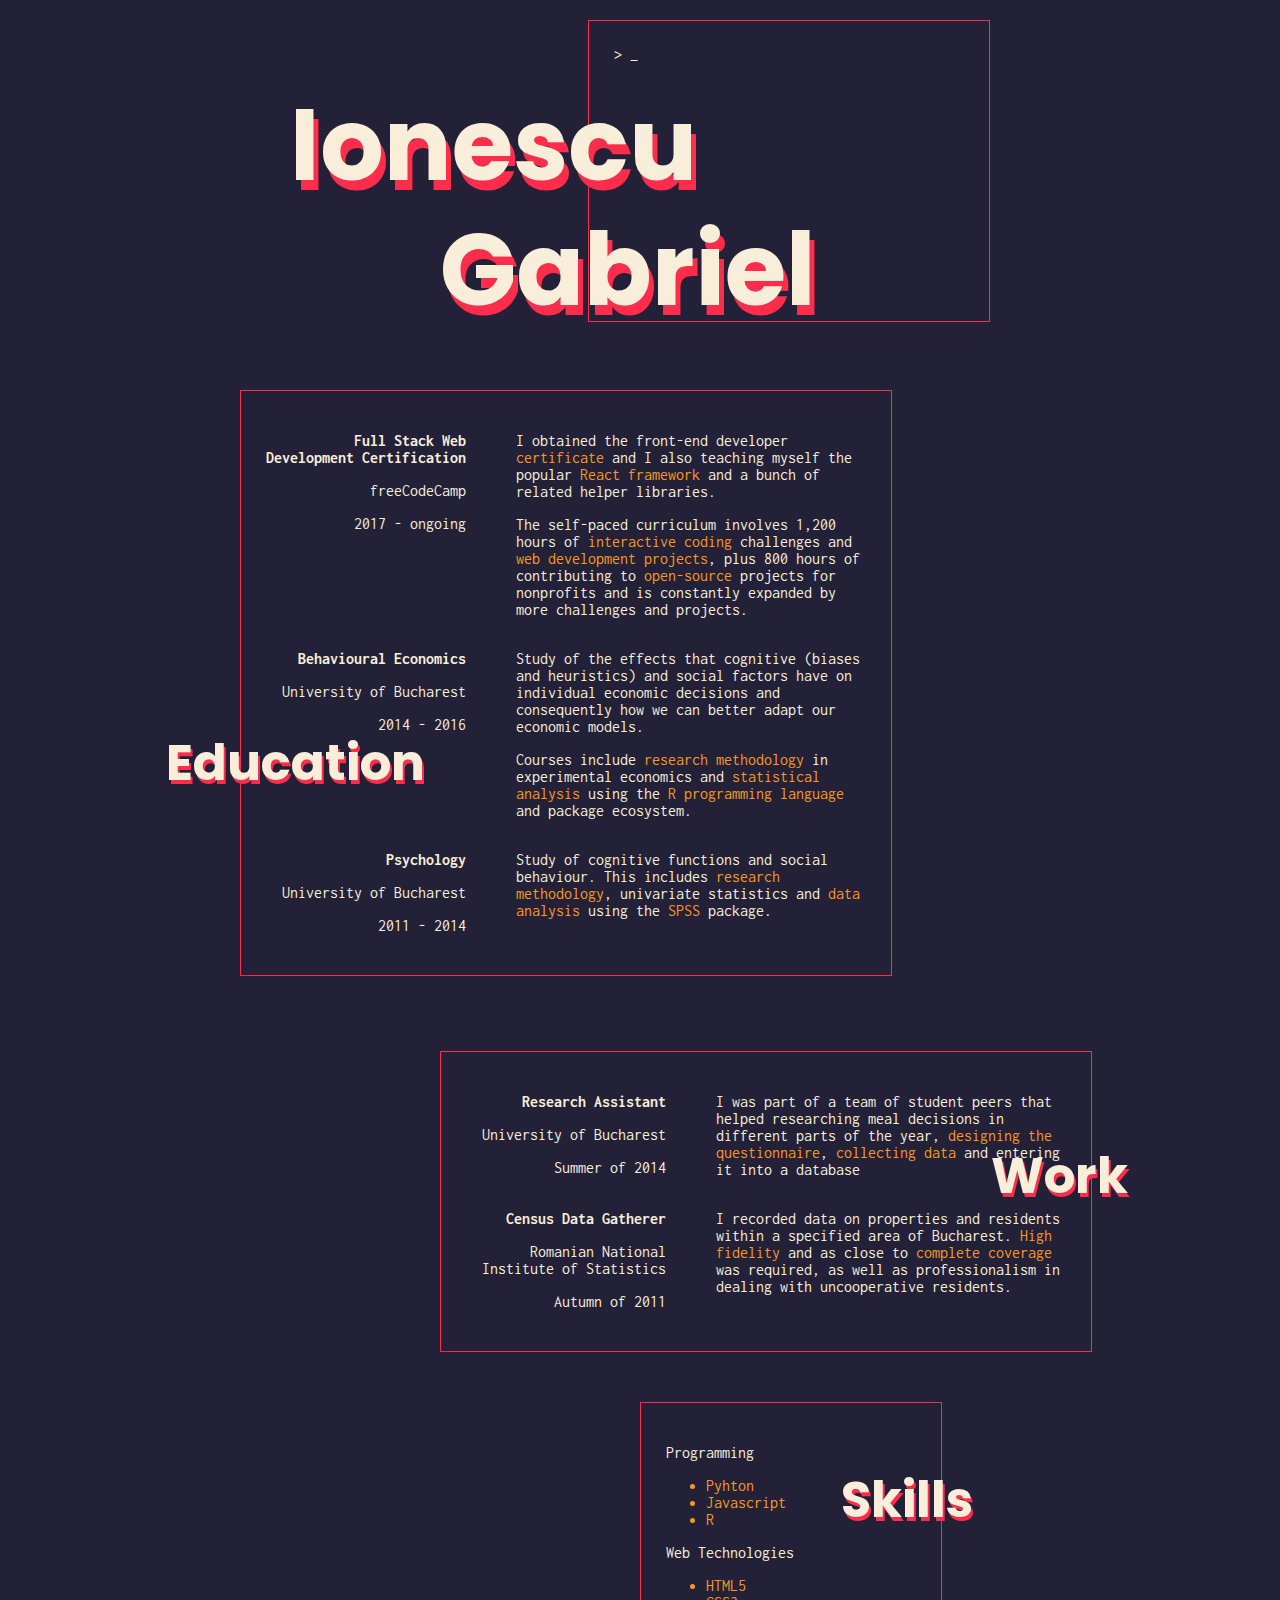
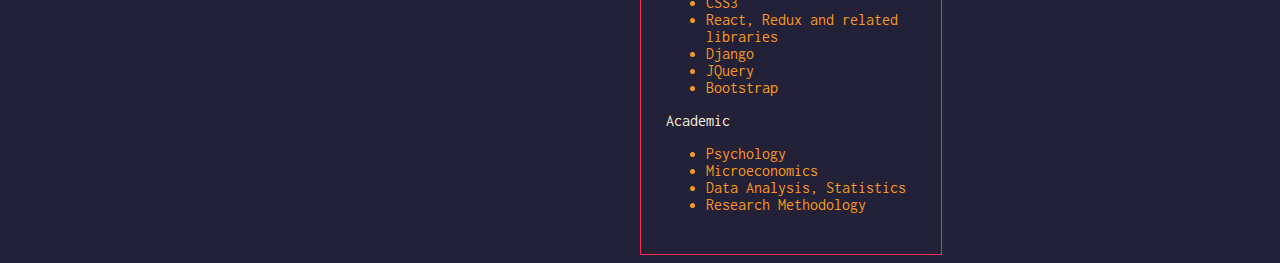
<file: index.html>
<!DOCTYPE html>
<html>
  <head>
    <link href="style.css" rel="stylesheet">
    <script src="typed.js"></script>
    <script>
      document.addEventListener("DOMContentLoaded", function(){
        Typed.new("#content", {
          strings: ["> <span class=\"highlight\">self</span>-taught programmer^1000<br>> aspiring <span class=\"highlight\">web</span> developer^1000<br>> gabriel.nv.ionescu@gmail.com "],
          startDelay: 500,
          showCursor: true,
          cursorChar: "_",
          contentType: "html",
          typeSpeed: 30
        });
      });
    </script>
  </head>
  <body>
    <div class="container">
      <header>
        <h1><span id="firstName">Ionescu</span></br><span id="lastName">Gabriel</span></h1>
        <div id="console">
          <p><span id="content"></span></p>
        </div>
      </header>

      <section id="education">
        <h1>Education</h1>
        <div class="degree">
          <div class="left">
            <p class="emphasis">Full Stack Web</br>Development Certification</p>
            <p>freeCodeCamp</p>
            <p>2017 - ongoing</p>
          </div>
          <div class="right">
            <p>I obtained the front-end developer <span class="highlight">certificate</span> and I also teaching myself the popular <span class="highlight">React framework</span> and a bunch of related helper libraries.</p>
            <p>The self-paced curriculum involves 1,200 hours of <span class="highlight">interactive coding</span> challenges and <span class="highlight">web development projects</span>, plus 800 hours of contributing to <span class="highlight">open-source</span> projects for nonprofits and is constantly expanded by more challenges and projects.</p>
            </div>
        </div>

        <div class="degree">
          <div class="left">
            <p class="emphasis">Behavioural Economics</p>
            <p>University of Bucharest</p>
            <p>2014 - 2016</p>
          </div>
          <div class="right">
            <p>Study of the effects that cognitive (biases and heuristics) and social factors have on individual economic decisions and consequently how we can better adapt our economic models.</p>
            <p>Courses include <span class="highlight">research methodology</span> in experimental economics and <span class="highlight">statistical analysis</span> using the <span class="highlight">R programming language</span> and package ecosystem.</p>
          </div>
        </div>

        <div class="degree">
          <div class="left">
            <p class="emphasis">Psychology</p>
            <p>University of Bucharest</p>
            <p>2011 - 2014</p>
          </div>
          <div class="right">
            <p>Study of cognitive functions and social behaviour. This includes <span class="highlight">research methodology</span>, univariate statistics and <span class="highlight">data analysis</span> using the <span class="highlight">SPSS</span> package.</p>
          </div>
        </div>
      </section>

      <section id="work">
        <h1>Work</h1>
        <div>
          <div class="left">
            <p class="emphasis">Research Assistant</p>
            <p>University of Bucharest</p>
            <p>Summer of 2014</p>
          </div>
          <div class="right">
            <p>I was part of a team of student peers that helped researching meal decisions in different parts of the year, <span class="highlight">designing the questionnaire</span>, <span class="highlight">collecting data</span> and entering it into a database</p>
          </div>
        </div>

        <div>
          <div class="left">
            <p class="emphasis">Census Data Gatherer</p>
            <p>Romanian National Institute of Statistics</p>
            <p>Autumn of 2011</p>
          </div>
          <div class="right">
            <p>I recorded data on properties and residents within a specified area of Bucharest. <span class="highlight">High fidelity</span> and as close to <span class="highlight">complete coverage</span> was required, as well as professionalism in dealing with uncooperative residents.</p>
          </div>
        </div>
      </section>

      <section id="skills">
        <h1>Skills</h1>
        <div>
          <p>Programming</p>
          <ul>
            <li>Pyhton</li>
            <li>Javascript</li>
            <li>R</li>
          </ul>
          <p>Web Technologies</p>
          <ul>
            <li>HTML5</li>
            <li>CSS3</li>
            <li>React, Redux and related libraries</li>
            <li>Django</li>
            <li>JQuery</li>
            <li>Bootstrap</li>
          </ul>
          <p>Academic</p>
          <ul>
            <li>Psychology</li>
            <li>Microeconomics</li>
            <li>Data Analysis, Statistics</li>
            <li>Research Methodology</li>
          </ul>
        </div>
      </section>
    </div>

  </body>
</html>
</file>
<file: style.css>
@import url("https://fonts.googleapis.com/css?family=Poppins:700");
@import url("https://fonts.googleapis.com/css?family=Inconsolata:400,700");
section > div:after {
  content: " ";
  /* Older browser do not support empty content */
  visibility: hidden;
  display: block;
  height: 0;
  clear: both; }

.highlight, li {
  color: #F99820; }

.emphasis {
  font-weight: 700; }

body {
  background-color: #232138; }

.container {
  margin: 0px auto;
  width: 1000px; }

h1 {
  color: #F8EEDA;
  font-family: "Poppins";
  font-weight: 700; }

p, ul {
  color: #F8EEDA;
  font-family: "Inconsolata"; }

header {
  position: relative;
  width: 700px;
  height: 350px;
  margin: 20px auto;
  clear: both; }
  header h1 {
    font-size: 100px;
    margin: 0px;
    text-shadow: 5px 10px #FF2C4B; }
    header h1 #firstName {
      position: absolute;
      top: 50px;
      z-index: 1; }
    header h1 #lastName {
      position: absolute;
      top: 175px;
      left: 150px;
      z-index: 1; }

#console {
  padding: 25px;
  position: absolute;
  top: 0px;
  right: 0px;
  width: 350px;
  height: 250px;
  z-index: 0;
  border: 1px solid #FF2C4B; }
  #console p {
    margin: 0px; }

.typed-cursor {
  color: #F8EEDA;
  opacity: 1;
  -webkit-animation: blink 0.7s infinite;
  -moz-animation: blink 0.7s infinite;
  animation: blink 0.7s infinite; }

@-webkit-keyframes blink {
  0% {
    opacity: 1; }
  50% {
    opacity: 0; }
  100% {
    opacity: 1; } }
@-moz-keyframes blink {
  0% {
    opacity: 1; }
  50% {
    opacity: 0; }
  100% {
    opacity: 1; } }
@keyframes blink {
  0% {
    opacity: 1; }
  50% {
    opacity: 0; }
  100% {
    opacity: 1; } }
section {
  position: relative;
  border: 1px solid #FF2C4B;
  color: #F8EEDA;
  width: 600px;
  padding: 25px; }
  section h1 {
    position: absolute;
    font-size: 50px;
    text-shadow: 2px 4px #FF2C4B; }
  section#education {
    margin-left: 100px; }
    section#education h1 {
      left: -75px;
      top: 300px; }
  section#work {
    margin-top: 75px;
    margin-left: 300px; }
    section#work h1 {
      left: 550px;
      top: 52px; }
  section#skills {
    margin-top: 50px;
    margin-left: 500px;
    width: 250px; }
    section#skills h1 {
      left: 200px; }
  section .left {
    font-family: "Inconsolata";
    text-align: right;
    width: 200px;
    float: left; }
  section .right {
    font-family: "Inconsolata";
    float: right;
    width: 350px; }

/*# sourceMappingURL=style.css.map */
</file>
